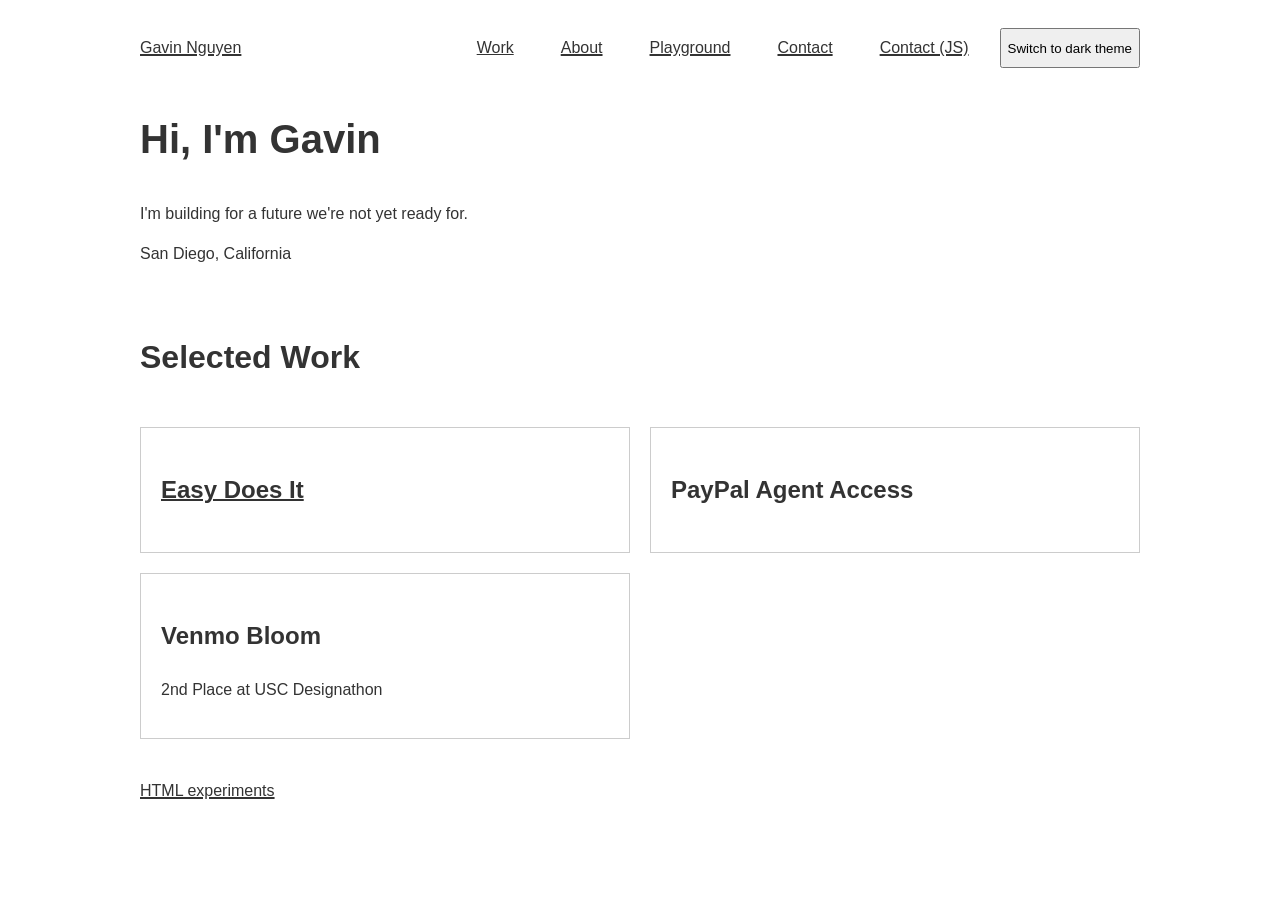
<file: index.html>
<!DOCTYPE html>
<html lang="en">
<head>
  <meta charset="utf-8">
  <meta name="viewport" content="width=device-width, initial-scale=1">
  <meta name="description" content="Gavin Nguyen's product design portfolio">
  <title>Gavin Nguyen | Portfolio</title>
  <link rel="icon" href="data:image/svg+xml,%3Csvg xmlns='http://www.w3.org/2000/svg' viewBox='0 0 100 100'%3E%3Ctext y='.9em' font-size='90'%3E8%3C/text%3E%3C/svg%3E">
  <link rel="stylesheet" href="styles.css">
  <script src="theme.js"></script>
</head>
<body>
  <header>
    <p><a href="index.html">Gavin Nguyen</a></p>
    <nav aria-label="Main navigation">
      <a href="#work-heading">Work</a>
      <a href="about.html">About</a>
      <a href="playground.html">Playground</a>
      <a href="form-no-js.html">Contact</a>
      <a href="form-with-js.html">Contact (JS)</a>
      <button type="button" id="theme-toggle" hidden>Switch to dark theme</button>
    </nav>
  </header>

  <main>
    <section aria-labelledby="intro-heading">
      <h1 id="intro-heading">Hi, I'm Gavin</h1>
      <p>I'm building for a future we're not yet ready for.</p>
      <p>San Diego, California</p>
    </section>

    <section class="work" aria-labelledby="work-heading">
      <h2 id="work-heading">Selected Work</h2>

      <article>
        <h3><a href="easy-does-it.html">Easy Does It</a></h3>
      </article>

      <article>
        <h3>PayPal Agent Access</h3>
      </article>

      <article>
        <h3>Venmo Bloom</h3>
        <p>2nd Place at USC Designathon</p>
      </article>
    </section>
  </main>

  <footer>
    <p><a href="experiments.html">HTML experiments</a></p>
  </footer>
</body>
</html>
</file>
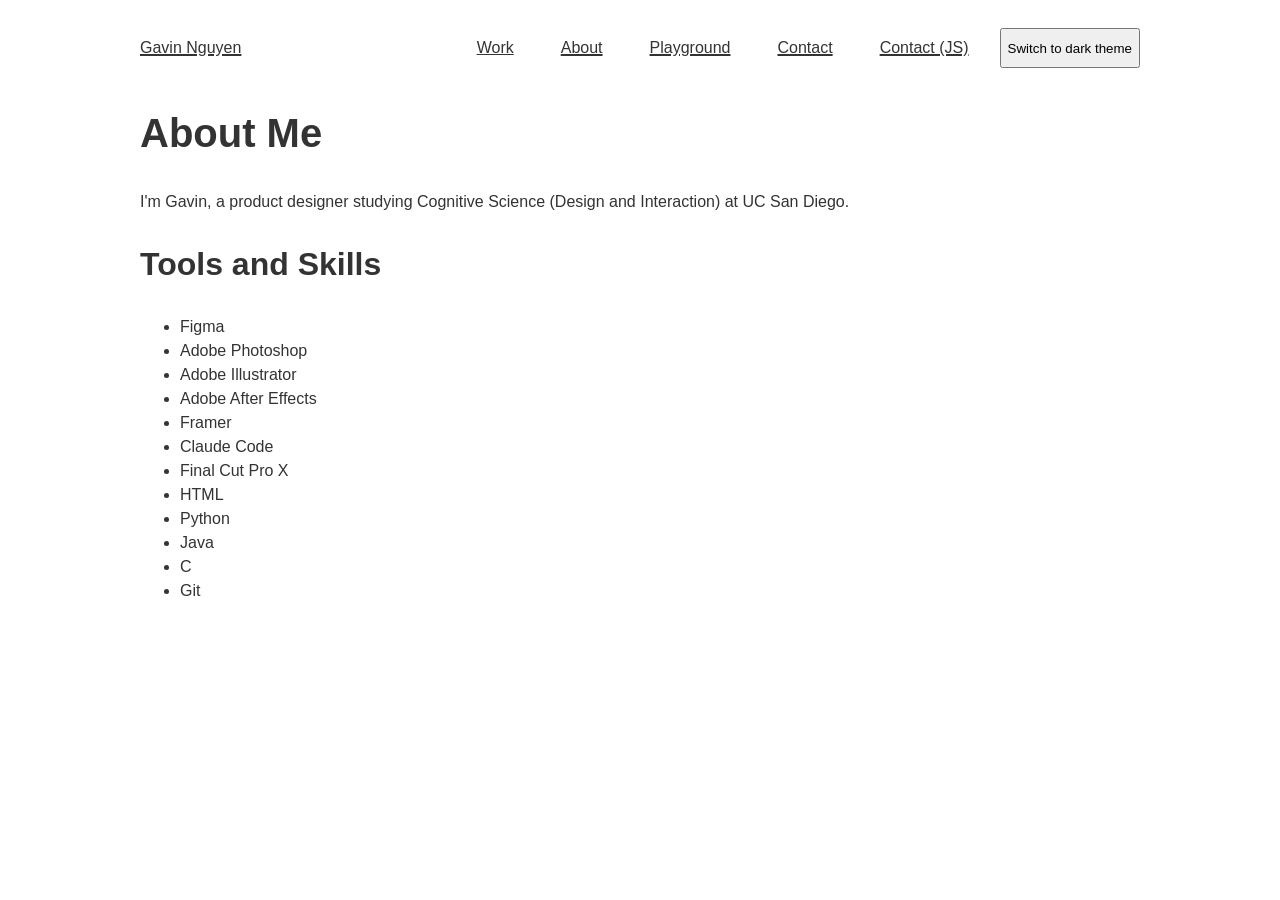
<file: about.html>
<!DOCTYPE html>
<html lang="en">
<head>
  <meta charset="utf-8">
  <meta name="viewport" content="width=device-width, initial-scale=1">
  <meta name="description" content="About Gavin Nguyen">
  <title>About | Gavin Nguyen</title>
  <link rel="icon" href="data:image/svg+xml,%3Csvg%20xmlns='http://www.w3.org/2000/svg'%20viewBox='0%200%20100%20100'%3E%3Ctext%20y='.9em'%20font-size='90'%3E8%3C/text%3E%3C/svg%3E">
  <link rel="stylesheet" href="styles.css">
  <script src="theme.js"></script>
</head>
<body>
  <header>
    <p><a href="index.html">Gavin Nguyen</a></p>
    <nav aria-label="Main navigation">
      <a href="index.html#work-heading">Work</a>
      <a href="about.html">About</a>
      <a href="playground.html">Playground</a>
      <a href="form-no-js.html">Contact</a>
      <a href="form-with-js.html">Contact (JS)</a>
      <button type="button" id="theme-toggle" hidden>Switch to dark theme</button>
    </nav>
  </header>

  <main>
    <h1>About Me</h1>
    <p>I'm Gavin, a product designer studying Cognitive Science (Design and Interaction) at UC San Diego.</p>

    <section>
      <h2>Tools and Skills</h2>
      <ul>
        <li>Figma</li>
        <li>Adobe Photoshop</li>
        <li>Adobe Illustrator</li>
        <li>Adobe After Effects</li>
        <li>Framer</li>
        <li>Claude Code</li>
        <li>Final Cut Pro X</li>
        <li>HTML</li>
        <li>Python</li>
        <li>Java</li>
        <li>C</li>
        <li>Git</li>
      </ul>
    </section>
  </main>
</body>
</html>
</file>
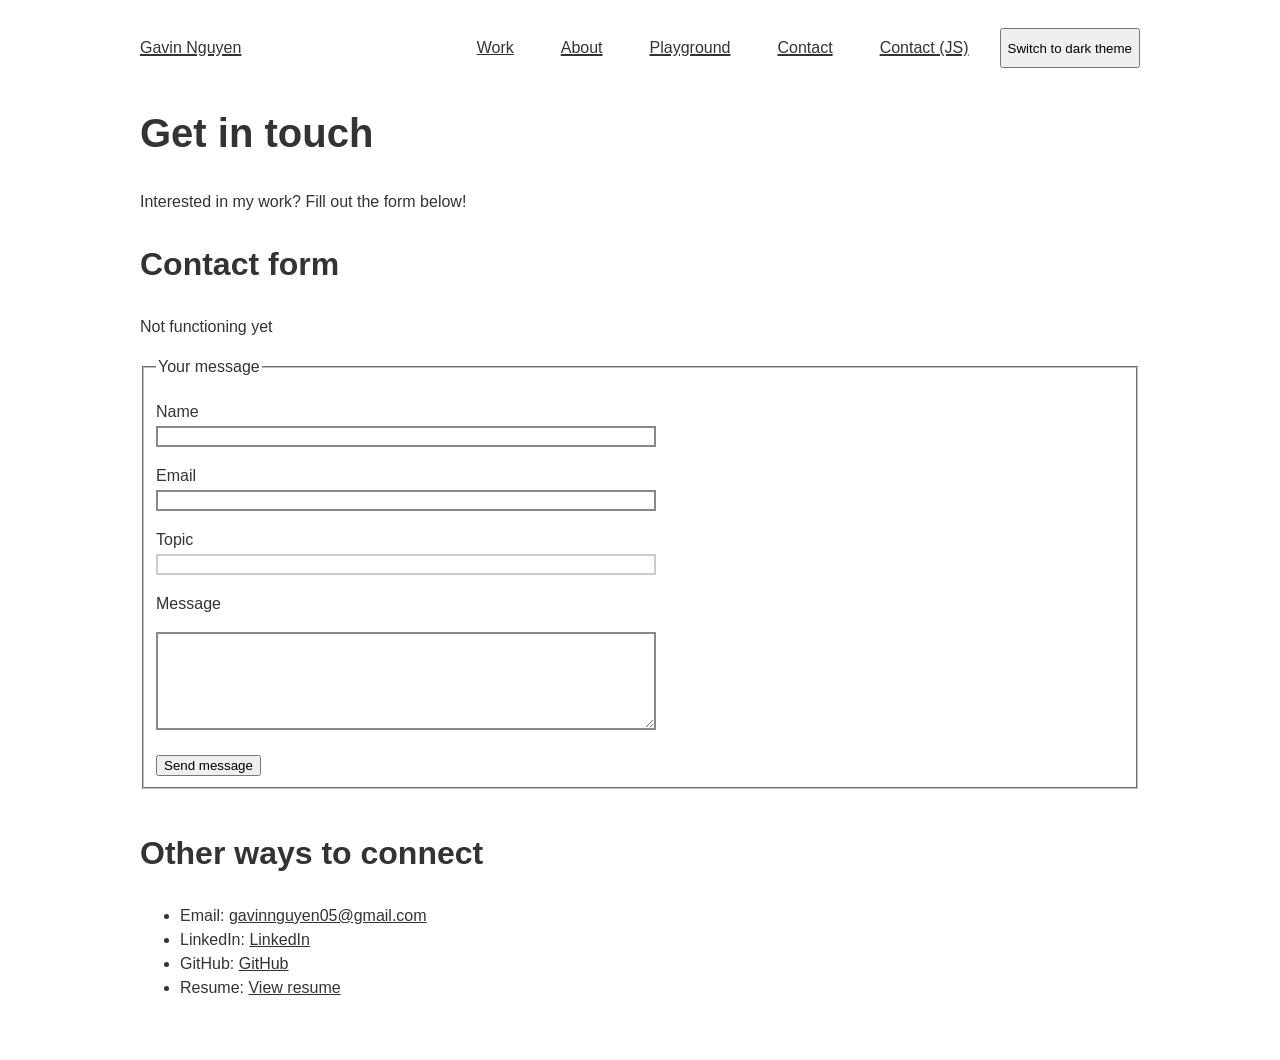
<file: contact.html>
<!DOCTYPE html>
<html lang="en">
<head>
  <meta charset="utf-8">
  <meta name="viewport" content="width=device-width, initial-scale=1">
  <meta name="description" content="Gavin Nguyen's design and development portfolio">
  <title>Contact | Gavin Nguyen</title>
  <link rel="icon" href="data:image/svg+xml,%3Csvg%20xmlns='http://www.w3.org/2000/svg'%20viewBox='0%200%20100%20100'%3E%3Ctext%20y='.9em'%20font-size='90'%3E8%3C/text%3E%3C/svg%3E">
  <link rel="stylesheet" href="styles.css">
  <script src="theme.js"></script>
</head>
<body>
  <header>
    <p><a href="index.html">Gavin Nguyen</a></p>
    <nav aria-label="Main navigation">
      <a href="index.html#work-heading">Work</a>
      <a href="about.html">About</a>
      <a href="playground.html">Playground</a>
      <a href="form-no-js.html">Contact</a>
      <a href="form-with-js.html">Contact (JS)</a>
      <button type="button" id="theme-toggle" hidden>Switch to dark theme</button>
    </nav>
  </header>

  <main>
    <h1>Get in touch</h1>
    <p>Interested in my work? Fill out the form below!</p>

    <section>
      <h2>Contact form</h2>
      <p>Not functioning yet</p>
      <form action="#" method="get">
        <fieldset>
          <legend>Your message</legend>
          <p>
            <label for="contact-name">Name</label>
            <input type="text" id="contact-name" name="name" autocomplete="name" required>
          </p>
          <p>
            <label for="contact-email">Email</label>
            <input type="email" id="contact-email" name="email" autocomplete="email" required>
          </p>
          <p>
            <label for="contact-topic">Topic</label>
            <input type="text" id="contact-topic" name="topic">
          </p>
          <p><label for="contact-message">Message</label></p>
          <p><textarea id="contact-message" name="message" rows="6" cols="45" required></textarea></p>
          <button type="button">Send message</button>
        </fieldset>
      </form>
    </section>

    <section>
      <h2>Other ways to connect</h2>
      <ul>
        <li>Email: <a href="mailto:gavinnguyen05@gmail.com">gavinnguyen05@gmail.com</a></li>
        <li>LinkedIn: <a href="https://www.linkedin.com/in/gavinngu/">LinkedIn</a></li>
        <li>GitHub: <a href="https://github.com/gavinnguyen05">GitHub</a></li>
        <li>Resume: <a href="https://drive.google.com/file/d/1XQDQJqUaLA_TrLrQitbXa2FxXFyjEyOQ/view?usp=drive_link">View resume</a></li>
      </ul>
    </section>
  </main>
</body>
</html>
</file>
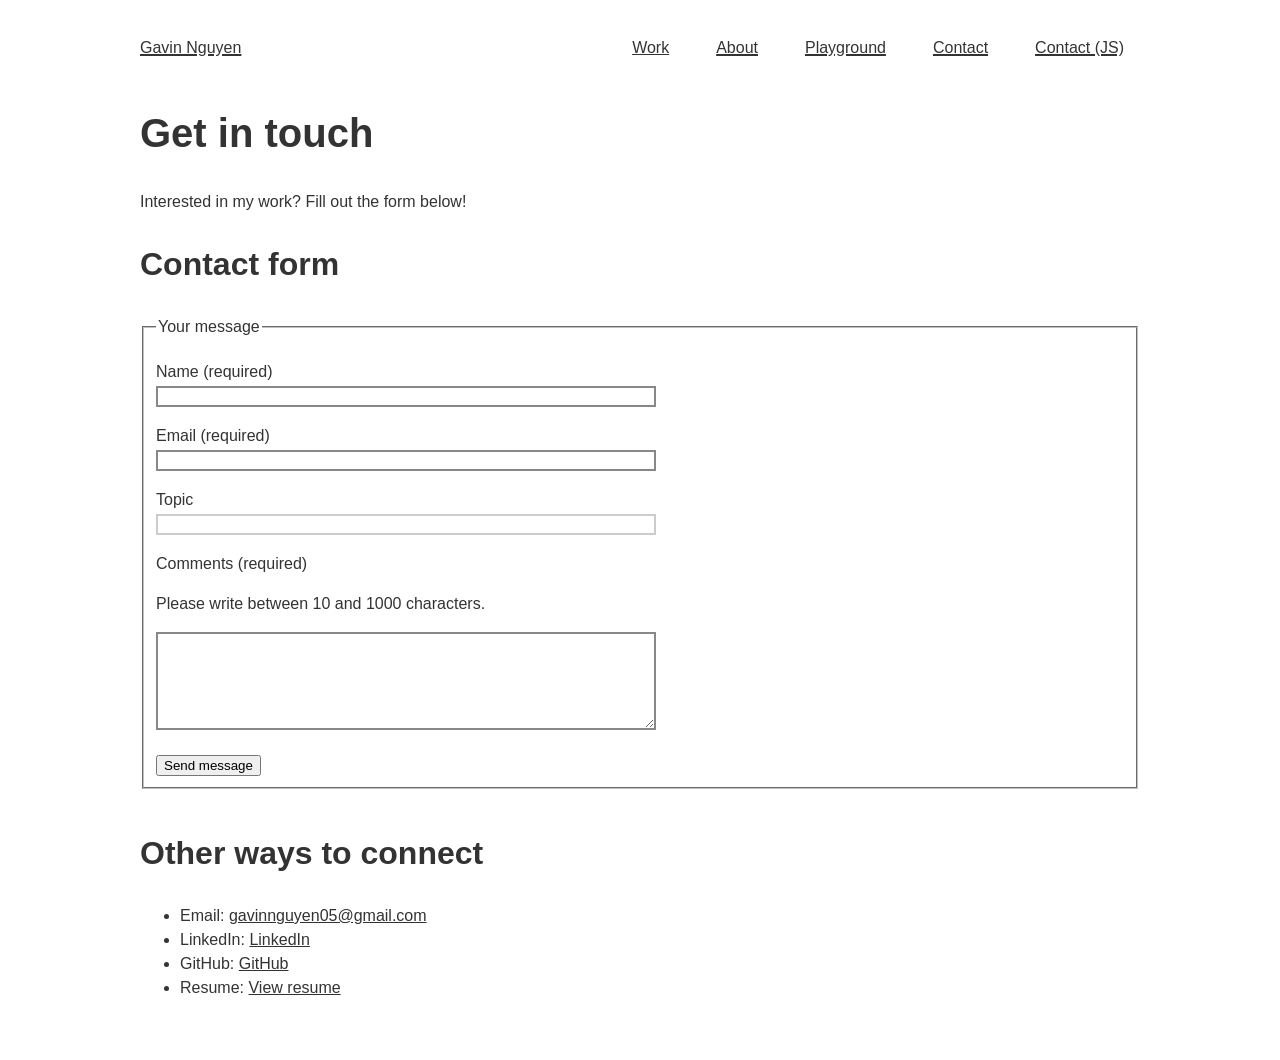
<file: form-no-js.html>
<!DOCTYPE html>
<html lang="en">
<head>
  <meta charset="utf-8">
  <meta name="viewport" content="width=device-width, initial-scale=1">
  <meta name="description" content="Gavin Nguyen's design and development portfolio">
  <title>Contact | Gavin Nguyen</title>
  <link rel="icon" href="data:image/svg+xml,%3Csvg%20xmlns='http://www.w3.org/2000/svg'%20viewBox='0%200%20100%20100'%3E%3Ctext%20y='.9em'%20font-size='90'%3E8%3C/text%3E%3C/svg%3E">
  <link rel="stylesheet" href="styles.css">
</head>
<body>
  <header>
    <p><a href="index.html">Gavin Nguyen</a></p>
    <nav aria-label="Main navigation">
      <a href="index.html#work-heading">Work</a>
      <a href="about.html">About</a>
      <a href="playground.html">Playground</a>
      <a href="form-no-js.html">Contact</a>
      <a href="form-with-js.html">Contact (JS)</a>
    </nav>
  </header>

  <main>
    <h1>Get in touch</h1>
    <p>Interested in my work? Fill out the form below!</p>

    <section>
      <h2>Contact form</h2>
      <form action="https://httpbin.org/post" method="post">
        <fieldset>
          <legend>Your message</legend>
          <p>
            <label for="contact-name">Name (required)</label>
            <input type="text" id="contact-name" name="name" autocomplete="name" minlength="1" maxlength="100" required>
          </p>
          <p>
            <label for="contact-email">Email (required)</label>
            <input type="email" id="contact-email" name="email" autocomplete="email" required>
          </p>
          <p>
            <label for="contact-topic">Topic</label>
            <input type="text" id="contact-topic" name="topic">
          </p>
          <p><label for="contact-comments">Comments (required)</label></p>
          <p id="comments-help">Please write between 10 and 1000 characters.</p>
          <p><textarea id="contact-comments" name="comments" rows="6" cols="45" minlength="10" maxlength="1000" aria-describedby="comments-help" required></textarea></p>
          <input type="hidden" name="possible_bot" value="true">
          <button type="submit">Send message</button>
        </fieldset>
      </form>
    </section>

    <section>
      <h2>Other ways to connect</h2>
      <ul>
        <li>Email: <a href="mailto:gavinnguyen05@gmail.com">gavinnguyen05@gmail.com</a></li>
        <li>LinkedIn: <a href="https://www.linkedin.com/in/gavinngu/">LinkedIn</a></li>
        <li>GitHub: <a href="https://github.com/gavinnguyen05">GitHub</a></li>
        <li>Resume: <a href="https://drive.google.com/file/d/1XQDQJqUaLA_TrLrQitbXa2FxXFyjEyOQ/view?usp=drive_link">View resume</a></li>
      </ul>
    </section>
  </main>
</body>
</html>
</file>
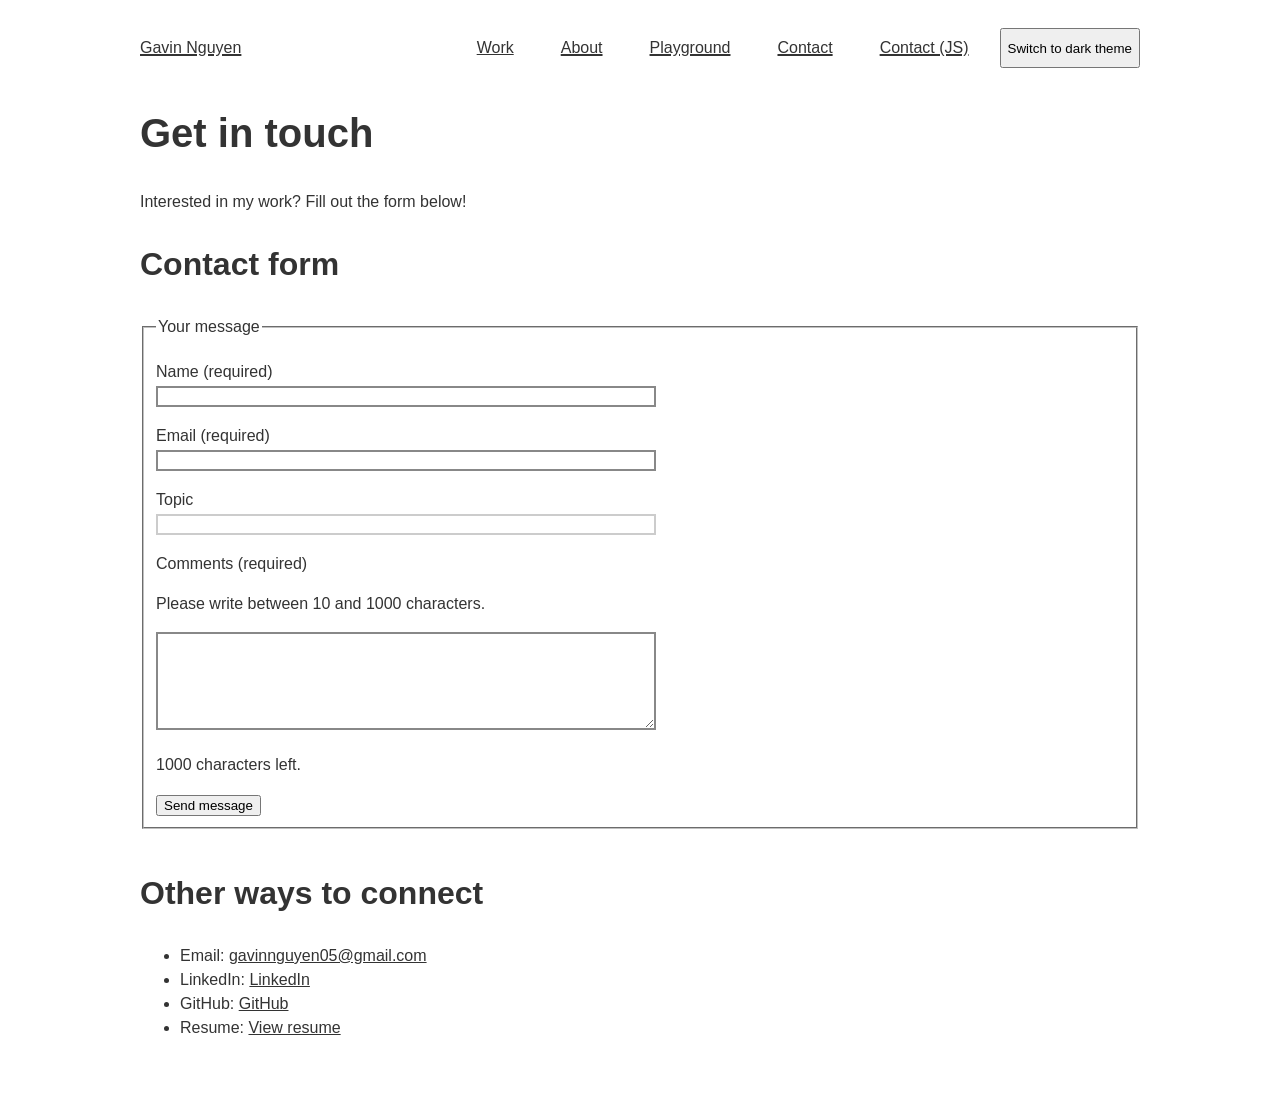
<file: form-with-js.html>
<!DOCTYPE html>
<html lang="en">
<head>
  <meta charset="utf-8">
  <meta name="viewport" content="width=device-width, initial-scale=1">
  <meta name="description" content="Gavin Nguyen's design and development portfolio">
  <title>Contact | Gavin Nguyen</title>
  <link rel="icon" href="data:image/svg+xml,%3Csvg%20xmlns='http://www.w3.org/2000/svg'%20viewBox='0%200%20100%20100'%3E%3Ctext%20y='.9em'%20font-size='90'%3E8%3C/text%3E%3C/svg%3E">
  <link rel="stylesheet" href="styles.css">
  <script src="theme.js"></script>
  <script src="form.js" defer></script>
</head>
<body>
  <header>
    <p><a href="index.html">Gavin Nguyen</a></p>
    <nav aria-label="Main navigation">
      <a href="index.html#work-heading">Work</a>
      <a href="about.html">About</a>
      <a href="playground.html">Playground</a>
      <a href="form-no-js.html">Contact</a>
      <a href="form-with-js.html">Contact (JS)</a>
      <button type="button" id="theme-toggle" hidden>Switch to dark theme</button>
    </nav>
  </header>

  <main>
    <h1>Get in touch</h1>
    <p>Interested in my work? Fill out the form below!</p>

    <section>
      <h2>Contact form</h2>
      <form action="https://httpbin.org/post" method="post">
        <fieldset>
          <legend>Your message</legend>
          <p>
            <label for="contact-name">Name (required)</label>
            <input type="text" id="contact-name" name="name" autocomplete="name" minlength="1" maxlength="100" aria-describedby="name-error" required>
          </p>
          <p>
            <label for="contact-email">Email (required)</label>
            <input type="email" id="contact-email" name="email" autocomplete="email" aria-describedby="email-error" required>
          </p>
          <p>
            <label for="contact-topic">Topic</label>
            <input type="text" id="contact-topic" name="topic">
          </p>
          <p><label for="contact-comments">Comments (required)</label></p>
          <p id="comments-help">Please write between 10 and 1000 characters.</p>
          <p><textarea id="contact-comments" name="comments" rows="6" cols="45" minlength="10" maxlength="1000" aria-describedby="comments-help char-count comments-error" required></textarea></p>
          <p id="char-count" hidden></p>
          <div id="error-area" aria-live="polite" hidden>
            <p id="name-error"></p>
            <p id="email-error"></p>
            <p id="comments-error"></p>
          </div>
          <input type="hidden" name="possible_bot" value="true">
          <input type="hidden" id="form-errors" name="form-errors">
          <button type="submit">Send message</button>
        </fieldset>
      </form>
    </section>

    <section>
      <h2>Other ways to connect</h2>
      <ul>
        <li>Email: <a href="mailto:gavinnguyen05@gmail.com">gavinnguyen05@gmail.com</a></li>
        <li>LinkedIn: <a href="https://www.linkedin.com/in/gavinngu/">LinkedIn</a></li>
        <li>GitHub: <a href="https://github.com/gavinnguyen05">GitHub</a></li>
        <li>Resume: <a href="https://drive.google.com/file/d/1XQDQJqUaLA_TrLrQitbXa2FxXFyjEyOQ/view?usp=drive_link">View resume</a></li>
      </ul>
    </section>
  </main>
</body>
</html>
</file>
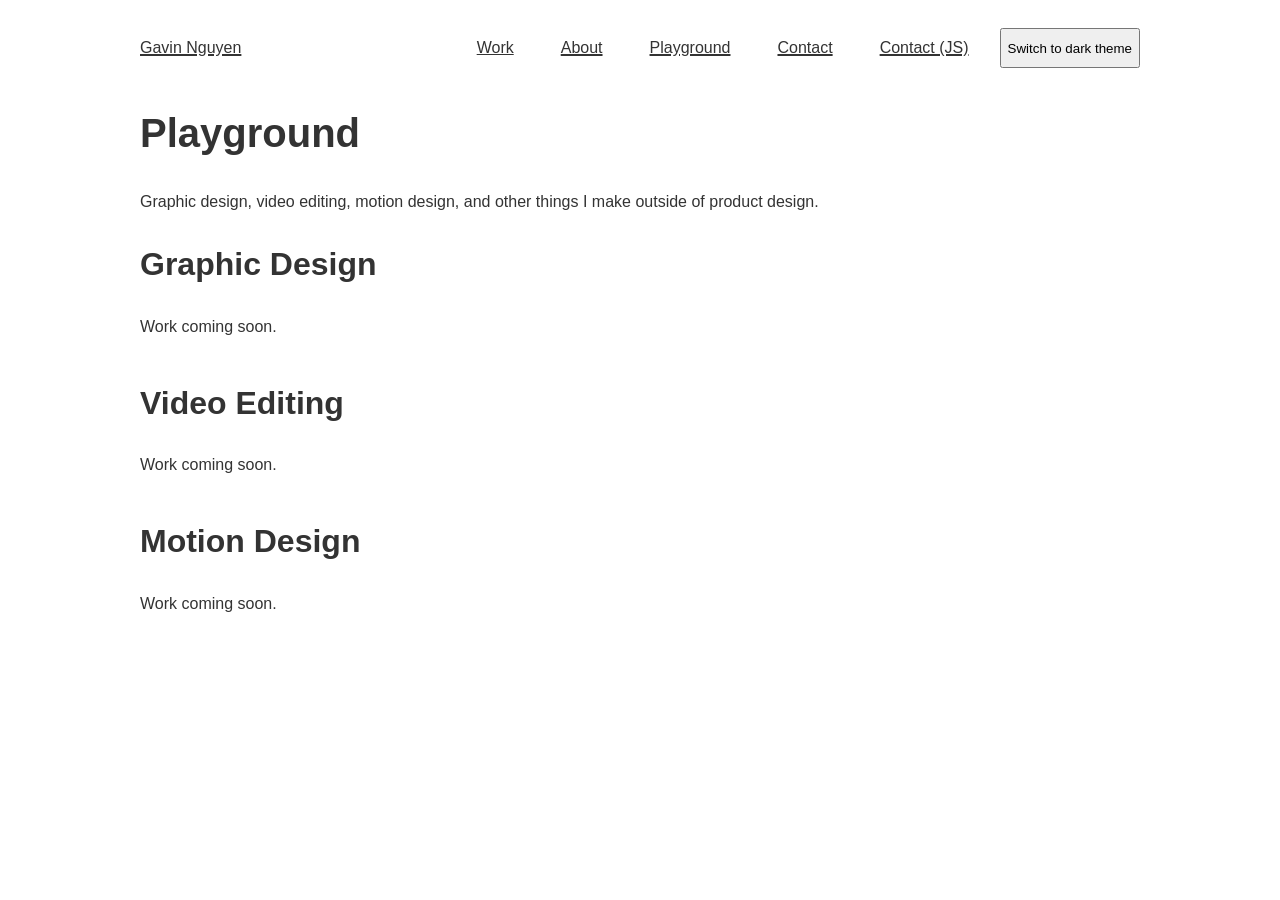
<file: playground.html>
<!DOCTYPE html>
<html lang="en">
<head>
  <meta charset="utf-8">
  <meta name="viewport" content="width=device-width, initial-scale=1">
  <meta name="description" content="Gavin Nguyen's design and development portfolio">
  <title>Playground | Gavin Nguyen</title>
  <link rel="icon" href="data:image/svg+xml,%3Csvg%20xmlns='http://www.w3.org/2000/svg'%20viewBox='0%200%20100%20100'%3E%3Ctext%20y='.9em'%20font-size='90'%3E8%3C/text%3E%3C/svg%3E">
  <link rel="stylesheet" href="styles.css">
  <script src="theme.js"></script>
</head>
<body>
  <header>
    <p><a href="index.html">Gavin Nguyen</a></p>
    <nav aria-label="Main navigation">
      <a href="index.html#work-heading">Work</a>
      <a href="about.html">About</a>
      <a href="playground.html">Playground</a>
      <a href="form-no-js.html">Contact</a>
      <a href="form-with-js.html">Contact (JS)</a>
      <button type="button" id="theme-toggle" hidden>Switch to dark theme</button>
    </nav>
  </header>

  <main>
    <h1>Playground</h1>
    <p>Graphic design, video editing, motion design, and other things I make outside of product design.</p>

    <section>
      <h2>Graphic Design</h2>
      <p>Work coming soon.</p>
    </section>

    <section>
      <h2>Video Editing</h2>
      <p>Work coming soon.</p>
    </section>

    <section>
      <h2>Motion Design</h2>
      <p>Work coming soon.</p>
    </section>
  </main>
</body>
</html>
</file>
<file: styles.css>
:root {
    --text-color: #333333;
    --bg-color: #ffffff;
    --accent-color: #555555;
    --border-color: #cccccc;
    --required-color: #888888;
    --error-color: #c00000;
    --valid-color: #2e7d32;
    --warning-color: #8a5300;
    --content-width: 1000px;
    color-scheme: light;
}

/* dark theme, turned on by theme.js */
.dark {
    --text-color: #e6e6e6;
    --bg-color: #1e1e1e;
    --accent-color: #b0b0b0;
    --border-color: #555555;
    --required-color: #999999;
    --error-color: #ff8a80;
    --valid-color: #81c784;
    --warning-color: #ffb74d;
    color-scheme: dark;
}

body {
    font-family: Arial, sans-serif;
    color: var(--text-color);
    background-color: var(--bg-color);
    line-height: 1.5;
    max-width: var(--content-width);
    margin: 0 auto;
    padding: 20px;
}

h1 {
    font-size: 2.5rem;
}

h2 {
    font-size: 2rem;
}

h3 {
    font-size: 1.5rem;
}

article {
    padding: 20px;
    margin-bottom: 20px;
    border: 1px solid var(--border-color);
}

nav {
    display: flex;
    flex-wrap: wrap;
    gap: 15px;
}

/* links inside nav */
nav a {
    padding: 0.5em 1em;
}

/* links to html pages */
a[href$=".html"] {
    text-decoration-thickness: 2px;
}

a {
    color: var(--text-color);
}

a:visited {
    color: var(--text-color);
}

a:hover {
    color: var(--accent-color);
    text-decoration: underline;
}

a:focus,
button:focus,
input:focus,
textarea:focus {
    outline: 2px solid var(--text-color);
    outline-offset: 3px;
}

header {
    display: flex;
    justify-content: space-between;
    align-items: center;
    gap: 20px;
}

/* sections directly inside main */
main > section {
    margin-bottom: 40px;
}

form label {
    display: block;
}

form input,
form textarea {
    box-sizing: border-box;
    width: 100%;
    max-width: 500px;
    border: 2px solid var(--border-color);
    background-color: var(--bg-color);
    color: var(--text-color);
}

form input:required,
form textarea:required {
    border-color: var(--required-color);
}

form input:user-invalid,
form textarea:user-invalid {
    border-color: var(--error-color);
}

form input:required:user-valid,
form textarea:required:user-valid {
    border-color: var(--valid-color);
}

#error-area p {
    margin: 4px 0;
    color: var(--error-color);
    font-weight: bold;
}

.warning {
    color: var(--warning-color);
    font-weight: bold;
}

.limit {
    color: var(--error-color);
    font-weight: bold;
}

/* keeps the black canvas and svg drawings visible in dark mode */
canvas,
svg {
    background-color: #ffffff;
}

.work {
    display: grid;
    grid-template-columns: repeat(2, 1fr);
    gap: 20px;
}

.work h2 {
    grid-column: 1 / -1;
}

.work article {
    margin-bottom: 0;
}

@media (max-width: 600px) {
    header {
        flex-direction: column;
        align-items: flex-start;
    }

    nav {
        gap: 10px;
    }

    nav a {
        padding: 0;
    }

    .work {
        grid-template-columns: 1fr;
    }
}
</file>
